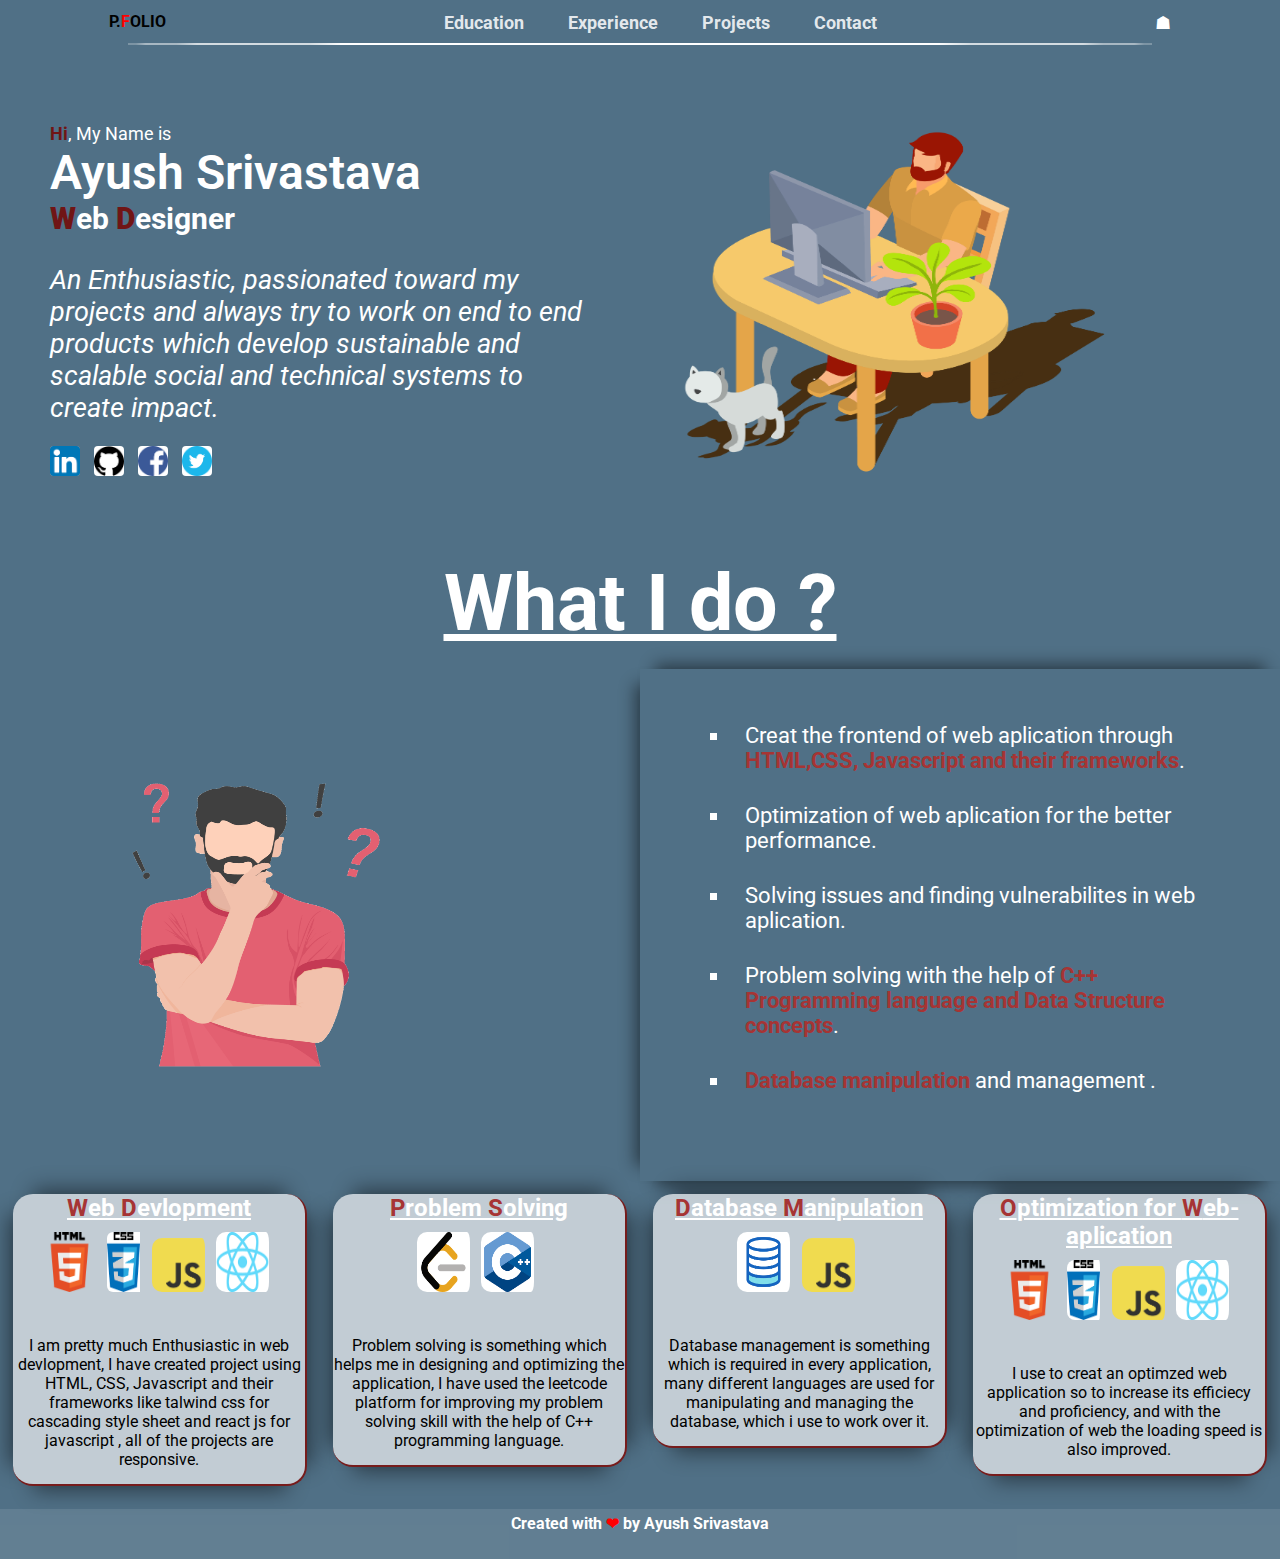
<file: index.html>
<!DOCTYPE html>
<html lang="en">
<head>
    <meta charset="UTF-8">
    <meta http-equiv="X-UA-Compatible" content="IE=edge">
    <meta name="viewport" content="width=device-width, initial-scale=1.0">
    <link rel="stylesheet" href="cssfile/portfolioo.css">

    <link rel="preconnect" href="https://fonts.googleapis.com">
<link rel="preconnect" href="https://fonts.gstatic.com" crossorigin>
<link href="https://fonts.googleapis.com/css2?family=Roboto:wght@100;300&display=swap" rel="stylesheet">
    <title>Portfolio</title>
    <link rel="icon" href="images/as.jpg">
</head>
<body>
  <nav id="nav-id" class="navbar">
   <span id="white"> <b>P.</b><span id="red"><b>F</b></span><b>OLIO</b></span>
  
   <ul id="nav-ul">
    <li id="res" class="nav-list"><a  id="nav-anchor" href="education.html">Education</a></li>
    <li id="res" class="nav-list"><a id="nav-anchor" href="experience.html">Experience</a></li>
    <li id="res" class="nav-list"><a id="nav-anchor" href="project.html">Projects</a></li>
    <li id="res" class="nav-list"><a id="nav-anchor" href="contact.html">Contact</a></li>
    <li class="nav-list-menu"><button  class="menu" onclick="sideOpen()" style="background-color:#36454f; border:0px;">&#9776;</button></li>
  </ul>
    <span id="home-icon" ><a href="index.html" style="text-decoration: none;color:white;">&#x2617;</a></span>
   </nav>
   <div id="side-bar" style="display:none">
    <div class="side-bar-internal">
      <li><a href="index.html" style="text-decoration:none ; color:white;">Home</a></li><!--<i class="fa fa-bars"></i><i class="fa fa-home"></i> -->
      <hr class="nav-hr">
      <li><a href="education.html" style="text-decoration:none ; color:white;">Education</a></li>
      <hr class="nav-hr">
      <li><a href="experience.html" style="text-decoration:none ; color:white;">Experience</a></li>
      <hr class="nav-hr">
      <li><a href="project.html" style="text-decoration:none ; color:white;">Project</a></li>
      <hr class="nav-hr">
      <li><a href="contact.html" style="text-decoration:none ; color:white;">Contact</a></li>
  </div>
  </div>

  <hr class="hr-line">

  <div class="main-part row">
    <div class="col-6 content"> 
      <div id="intro"><span style="font-size:large"><span style="color:rgb(112, 21, 21); font-weight:bolder">Hi</span>, My Name is</span><br>
        <span id="name" style="">Ayush Srivastava</span> 
      </div>
       <span style="font-size:30px; font-weight:bold;"><span style="color:rgb(112, 21, 21); font-weight:bolder">W</span>eb <span style="color:rgb(112, 21, 21); font-weight:bolder">D</span>esigner</span>
       <div id="m"><p id="p"><i>An Enthusiastic, passionated toward my projects and always try to work on end to end products which develop sustainable and scalable social and technical systems to create impact.</i></p></div>
       <div class="main-li">
         <a class="footer" href="#"><img height="30px" width="30px" src="images/linkedin.png" alt="" style="border-radius:4px"></a>
         <a class="footer" href="#"><img height="30px" width="30px" src="images/github.png" alt="" style="border-radius:4px"></a>
         <a class="footer" href="#"><img height="30px" width="30px" src="images/facebook.png" alt="" style="border-radius:4px"></a>
         <a class="footer" href="#"><img height="30px" width="30px" src="images/twitter.png" alt="" style="border-radius:4px"></a>
      </div>
    </div>
    <div class="col-6 content-update">
      <img src="images/main-image.png" id="main-image" alt="">
    </div>
  </div>

  <div style="text-align: center; margin-bottom:20px; font-size:247%; color:white; text-decoration: underline;"><h1>What I do ?</h1></div>

  <div class="main-part row" id="main-part-update">
    <div class="col-6 content-update">
      <img src="images/man-thinking.png" id="main-image" alt="">
    </div>
    <div class="col-6 content box-shadow" style="padding-top:0px;padding-bottom: 35px;"> 
      <!-- what i do vala column need to complete-->
      <ul style="list-style-type: square;">
      <li class="main-conten-para"> Creat the frontend of web aplication through <span style="color:rgb(166, 52, 52); font-weight: bolder;">HTML,CSS, Javascript and their frameworks</span>.</li>
      <li class="main-conten-para"> Optimization of web aplication for the better performance.</li>
      <li class="main-conten-para"> Solving issues and finding vulnerabilites in web aplication.</li>
      <li class="main-conten-para"> Problem solving with the help of<span style="color:rgb(166, 52, 52);font-weight: bolder;"> C++ Programming language and Data Structure concepts</span>.</li>
      <li class="main-conten-para"> <span style="color:rgb(166, 52, 52);font-weight: bolder;">Database manipulation </span>and management .</li>
    </ul>
    </div>
    </div>
  </div>

   <script src="portfoliooo.js"></script>
 </div>
<div class="row card-holder">
 <div class="col-3 card">

  <div class="card-content">
    <h2 class="card-heading"><span style="color:rgb(166, 52, 52)">W</span>eb <span style="color:rgb(166, 52, 52)">D</span>evlopment</h2>
    <img class="card-image" src="images/html.png" height="60px" width="60px" alt="">
    <img class="card-image" src="images/css.png" height="60px" width="40px" style="border-radius:6px"  alt="">
    <img class="card-image" src="images/javascript.png" height="54px" width="60px" style="border-radius:10px;margin-left:1px;" alt="">
    <img class="card-image" src="images/react.png" height="60px" width="60px" alt="" style="border-radius:10px;">
    <p class="card-para">I am pretty much Enthusiastic in web devlopment, I have created project using HTML, CSS, Javascript and their frameworks like talwind css for cascading style sheet and react js for javascript , all of the projects are responsive.</p>
 </div>
</div>

 <div class="col-3 card">
  <div class="card-content">
    <h2 class="card-heading"><span style="color:rgb(166, 52, 52)">P</span>roblem <span style="color:rgb(166, 52, 52)">S</span>olving</h2>
    <img class="card-image" src="images/leetcode.png" height="60px" width="60px" style="border-radius:10px;" alt="">
    <img class="card-image" src="images/cpp.png" height="60px" width="60px" style="border-radius:10px"  alt="">
    <p class="card-para">Problem solving is something which helps me in designing and optimizing the application, I have used the leetcode platform for improving my problem solving skill with the help of C++ programming language. </p>
 </div>
 </div>
 <div class="col-3 card">
  <div class="card-content">
    <h2 class="card-heading"><span style="color:rgb(166, 52, 52)">D</span>atabase <span style="color:rgb(166, 52, 52)">M</span>anipulation</h2>
    <img class="card-image" src="images/database.png" height="60px" width="60px" alt="" style="border-radius:10px;">
    <img class="card-image" src="images/javascript.png" height="54px" width="60px" style="border-radius:10px;margin-left:1px;" alt="">
    <p class="card-para">Database management is something which is required in every application, many different languages are used for manipulating and managing the database, which i use to work over it.</p>
 </div>
 </div>
 <div class="col-3 card">
  <div class="card-content">
    <h2 class="card-heading"><span style="color:rgb(166, 52, 52)">O</span>ptimization for <span style="color:rgb(166, 52, 52)">W</span>eb-aplication</h2>
    <img class="card-image" src="images/html.png" height="60px" width="60px" alt="">
    <img class="card-image" src="images/css.png" height="60px" width="40px" style="border-radius:8px"  alt="">
    <img class="card-image" src="images/javascript.png" height="54px" width="60px" style="border-radius:10px;margin-left:1px;" alt="">
    <img class="card-image" src="images/react.png" height="60px" width="60px" alt="" style="border-radius:10px;">
    <p class="card-para">I use to creat an optimzed web application so to increase its efficiecy and proficiency, and with the optimization of web the loading speed is also improved.</p>
 </div>
 </div>
</div>
<div style="height:50px; text-align:center;padding-top: 5px;color:white; background-color: rgba(255, 255, 255, 0.101);"> <b>Created with <p style="color:red; display:inline">&#10084</p> by Ayush Srivastava</b></div>
</body>
</html>
</file>
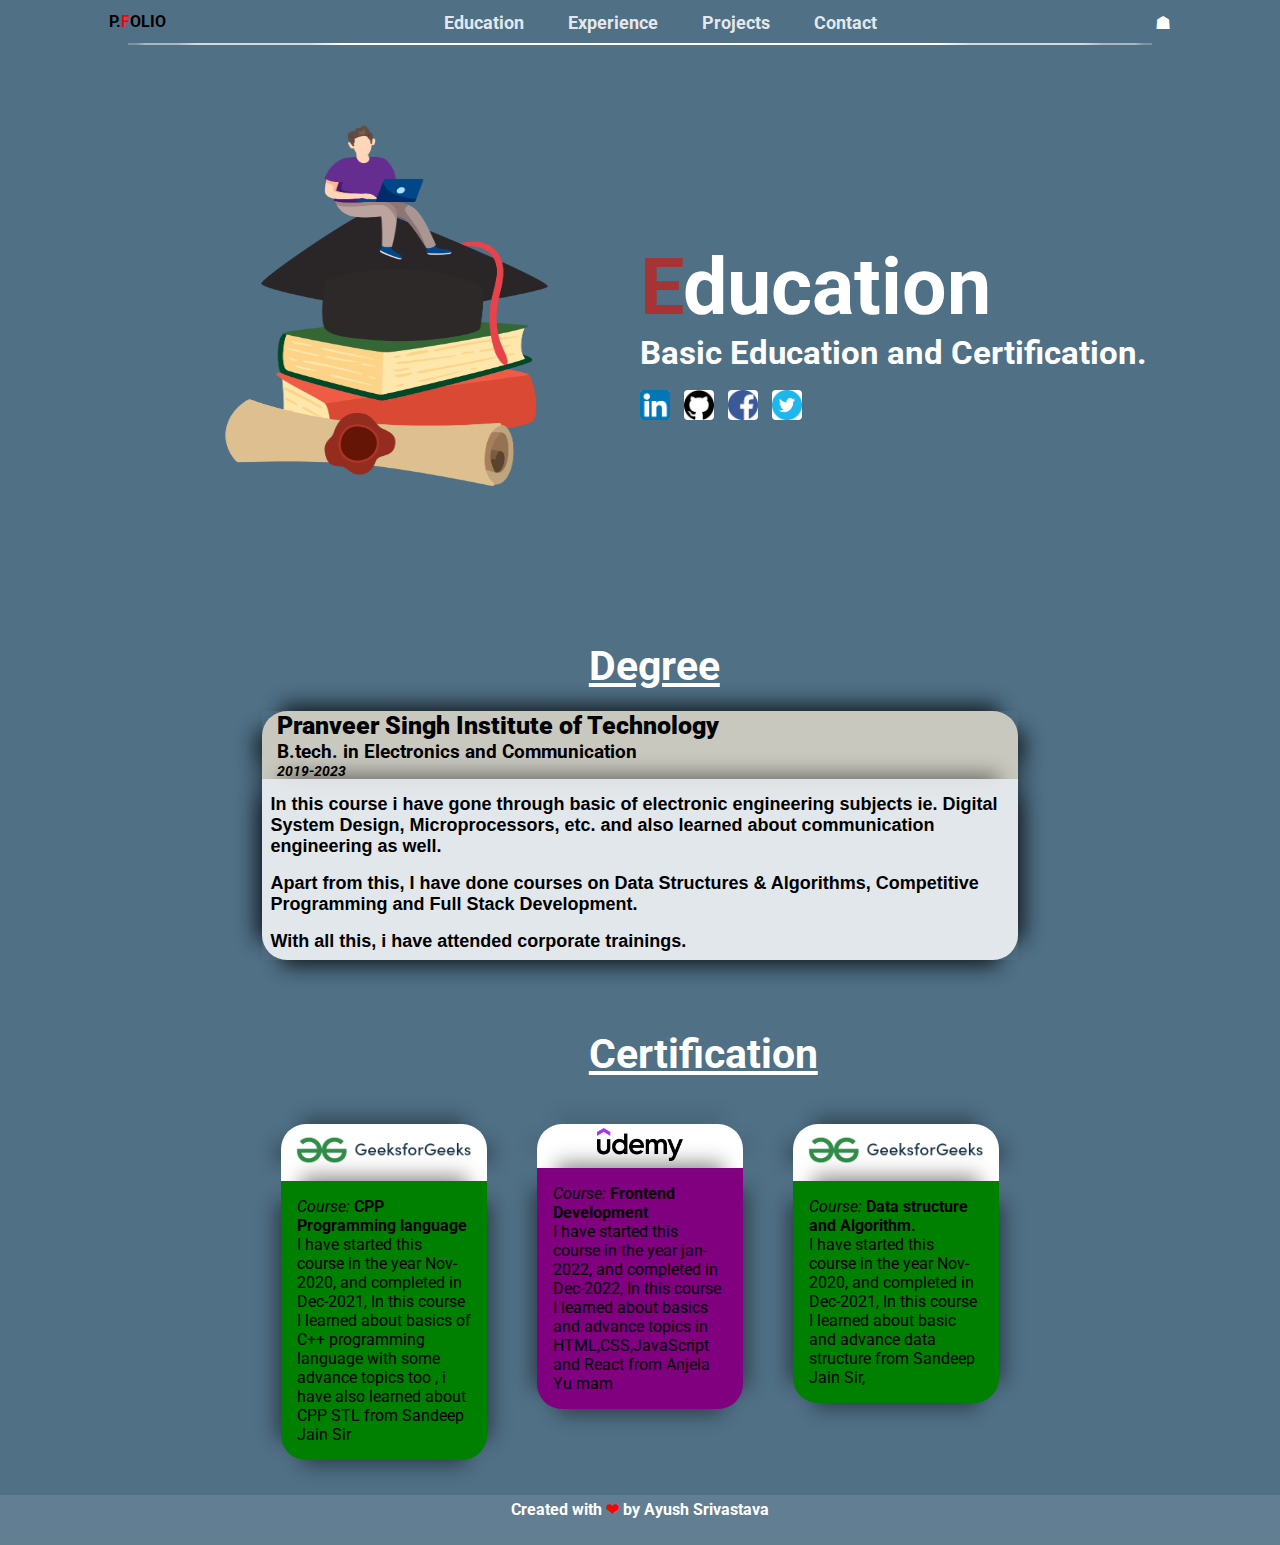
<file: education.html>
<!DOCTYPE html>
<html lang="en">
<head>
    <meta charset="UTF-8">
    <meta http-equiv="X-UA-Compatible" content="IE=edge">
    <meta name="viewport" content="width=device-width, initial-scale=1.0">
    <link rel="stylesheet" href="cssfile/portfolioo.css">
    <link rel="stylesheet" href="cssfile/educationn.css">
    <link rel="preconnect" href="https://fonts.googleapis.com">
    <link rel="preconnect" href="https://fonts.gstatic.com" crossorigin>
    <link href="https://fonts.googleapis.com/css2?family=Roboto:wght@100;300&display=swap" rel="stylesheet">
    <title>Education</title>
    <link rel="icon" href="images/as.jpg">
</head>
<body id="education-body">
    <nav id="nav-id" class="navbar">
        <span id="white"> <b>P.</b><span id="red"><b>F</b></span><b>OLIO</b></span>
       
        <ul id="nav-ul">
            <li id="res" class="nav-list"><a  id="nav-anchor" href="education.html">Education</a></li>
            <li id="res" class="nav-list"><a id="nav-anchor" href="experience.html">Experience</a></li>
            <li id="res" class="nav-list"><a id="nav-anchor" href="project.html">Projects</a></li>
            <li id="res" class="nav-list"><a id="nav-anchor" href="contact.html">Contact</a></li>
            <li class="nav-list-menu"><button  class="menu" onclick="sideOpen()" style="background-color:#36454f; border:0px;">&#9776;</button></li>
          </ul>
         <span id="home-icon" ><a href="index.html" style="text-decoration: none;color:white;">&#x2617;</a></span>
        </nav>
        <div id="side-bar" style="display:none">
         <div class="side-bar-internal">
            <li><a href="index.html" style="text-decoration:none ; color:white;">Home</a></li><!--<i class="fa fa-bars"></i><i class="fa fa-home"></i> -->
            <hr class="nav-hr">
            <li><a href="education.html" style="text-decoration:none ; color:white;">Education</a></li>
            <hr class="nav-hr">
            <li><a href="experience.html" style="text-decoration:none ; color:white;">Experience</a></li>
            <hr class="nav-hr">
            <li><a href="project.html" style="text-decoration:none ; color:white;">Project</a></li>
            <hr class="nav-hr">
            <li><a href="contact.html" style="text-decoration:none ; color:white;">Contact</a></li>
       </div>
       </div>
       <hr class="hr-line">
       <div class="row education-top">
        <div class="col-6 education-image">
            <img src="images/education-img.png" id="main-image" alt="">
        </div>
        <div class="col-6 education-top-content">
     <div class="education-inner">
        <h1 style="font-size:477%;color:white;font-weight:100px;"><span style="color:rgb(166, 52, 52)">E</span>ducation</h1>
        <h4 style="font-size:200%; color:white;">Basic Education and Certification.</h4>
        <div class="main-li education-li">
            <a class="footer" href="#"><img height="30px" width="30px" src="images/linkedin.png" alt="" style="border-radius:4px"></a>
            <a class="footer" href="#"><img height="30px" width="30px" src="images/github.png" alt="" style="border-radius:4px"></a>
            <a class="footer" href="#"><img height="30px" width="30px" src="images/facebook.png" alt="" style="border-radius:4px"></a>
            <a class="footer" href="#"><img height="30px" width="30px" src="images/twitter.png" alt="" style="border-radius:4px"></a>
         </div>
     </div>
        </div>
       </div>
       <h2 class="education-heading" style="margin-top:31px;">Degree</h2>
        <div class="col-6 degree-box" style="width: 59%;">
                <div class="col-12 degree-box-1">
                    <h2 style="margin-left:15px; font-weight: 1000;">Pranveer Singh Institute of Technology</h2>
                    <h3 style="margin-left:15px;">B.tech. in Electronics and Communication</h3>
                    <h5 style="margin-left:15px;"><i>2019-2023</i></h5>
                </div>
                <div class="col-12 degree-box-2">
                    <p style="padding-top:15px">In this course i have gone through basic of electronic engineering subjects ie. Digital System Design, Microprocessors, etc. and also learned about communication engineering as well.</p>
                    <p>Apart from this, I have done courses on Data Structures & Algorithms, Competitive Programming and Full Stack Development. </p>
                    <p>With all this, i have attended corporate trainings.</p>
                </div>
       </div>
       <h2 class="education-heading">Certification</h2>
      <div class="row certificate">
            <div class="col-4 certi">
                <div class="col-12 inner-certi-1">
                    <img src="images/gfg.png" alt="" style="height: 91%; width: 90%;" onclick="open()">
                </div>
                <div class="col-12 inner-certi-2">
                    <p><i>Course:</i> <b> CPP Programming language </b> <br>
                        I have started this course in the year Nov-2020, and completed in Dec-2021, In this course I learned about basics of C++ programming language with some advance topics too , i have also learned about CPP STL from Sandeep Jain Sir</p>
                </div>
            </div>

            <div class="col-4 certi">
                <div class="col-12 inner-certi-1">
                    <img src="images/udemy.png" alt="" style="height: 91%; width: 43%;" onclick="open()">
                </div>
                <div class="col-12 inner-certi-2" style="background-color: purple;">
                    <p><i>Course:</i> <b> Frontend Development</b> <br>
                        I have started this course in the year jan-2022, and completed in Dec-2022, In this course I learned about basics and advance topics in HTML,CSS,JavaScript and React from Anjela Yu mam</p>
                </div>
            </div>

            <div class="col-4 certi">
                <div class="col-12 inner-certi-1">
                    <img src="images/gfg.png" alt="" style="height: 91%; width: 90%;" onclick="open()">
                </div>
                <div class="col-12 inner-certi-2">
                    <p><i>Course:</i> <b> Data structure and Algorithm.</b> <br>
                        I have started this course in the year Nov-2020, and completed in Dec-2021, In this course I learned about basic and advance data structure from Sandeep Jain Sir,</p>
                </div>
            </div>
      </div>
      <script src="portfoliooo.js"></script>
      <div style="height:50px; text-align:center;padding-top: 5px;color:white; background-color: rgba(255, 255, 255, 0.101);"> <b>Created with <p style="color:red; display:inline">&#10084</p> by Ayush Srivastava</b></div>

</body>
</html>
</file>
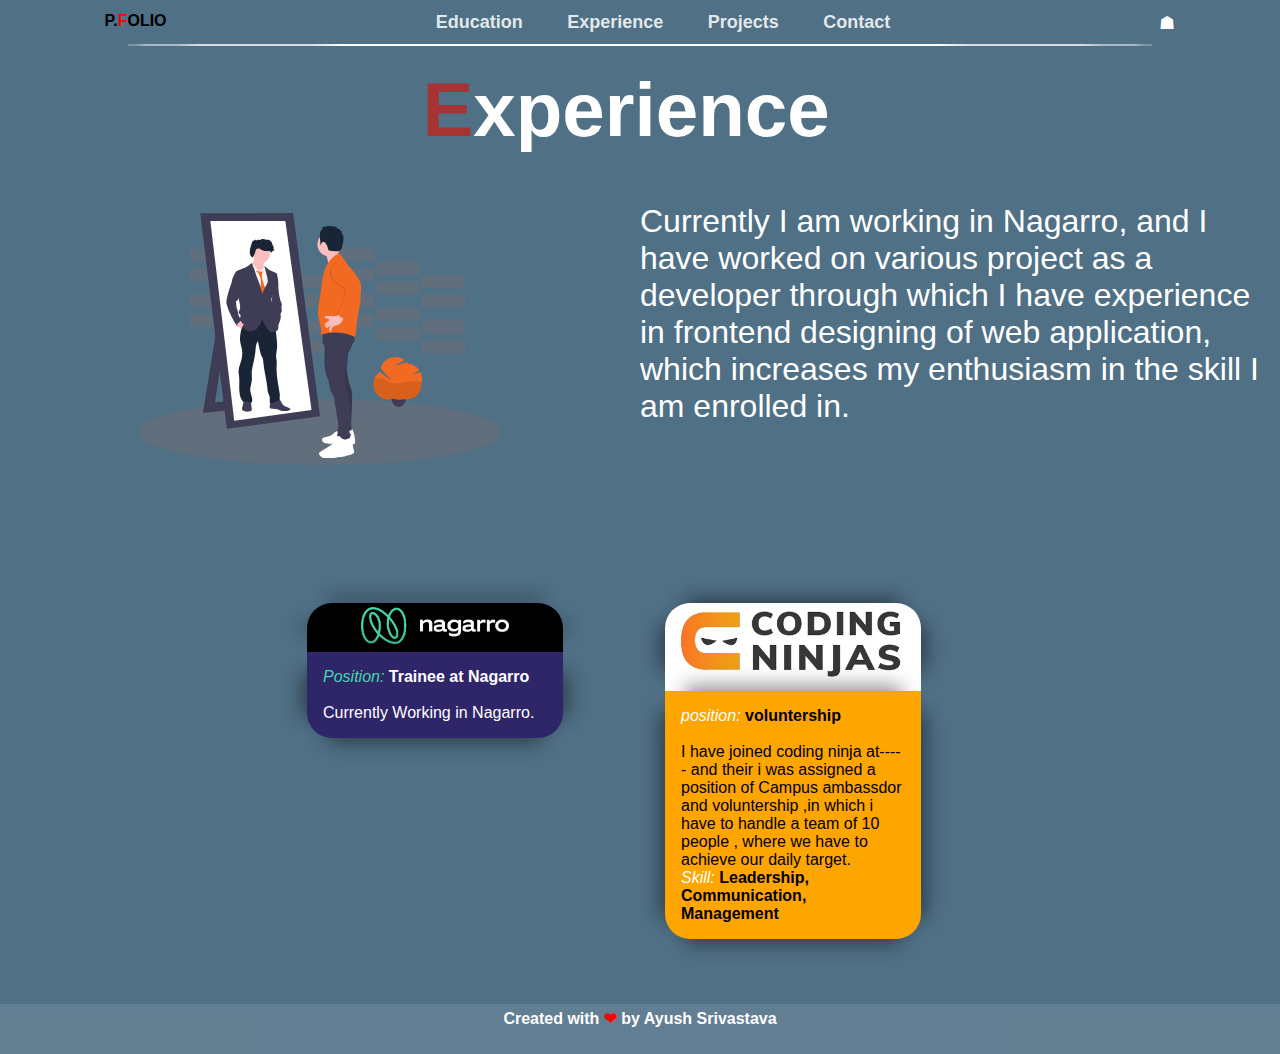
<file: experience.html>
<!DOCTYPE html>
<html lang="en">
<head>
    <meta charset="UTF-8">
    <meta http-equiv="X-UA-Compatible" content="IE=edge">
    <meta name="viewport" content="width=device-width, initial-scale=1.0">
    <link rel="stylesheet" href="cssfile/portfolioo.css">
    <link rel="stylesheet" href="cssfile/experiencee.css">
    <link rel="stylesheet" href="cssfile/educationn.css">
    <title>Experience</title>
    <link rel="icon" href="images/as.jpg">
</head>
<body>
    <nav id="nav-id" class="navbar">
        <span id="white"> <b>P.</b><span id="red"><b>F</b></span><b>OLIO</b></span>
       
        <ul id="nav-ul">
            <li id="res" class="nav-list"><a  id="nav-anchor" href="education.html">Education</a></li>
            <li id="res" class="nav-list"><a id="nav-anchor" href="experience.html">Experience</a></li>
            <li id="res" class="nav-list"><a id="nav-anchor" href="project.html">Projects</a></li>
            <li id="res" class="nav-list"><a id="nav-anchor" href="contact.html">Contact</a></li>
            <li class="nav-list-menu"><button  class="menu" onclick="sideOpen()" style="background-color:#36454f; border:0px;">&#9776;</button></li>
          </ul>
         <span id="home-icon" ><a href="index.html" style="text-decoration: none;color:white;">&#x2617;</a></span>
        </nav>
        <div id="side-bar" style="display:none">
         <div class="side-bar-internal">
            <li><a href="index.html" style="text-decoration:none ; color:white;">Home</a></li><!--<i class="fa fa-bars"></i><i class="fa fa-home"></i> -->
            <hr class="nav-hr">
            <li><a href="education.html" style="text-decoration:none ; color:white;">Education</a></li>
            <hr class="nav-hr">
            <li><a href="experience.html" style="text-decoration:none ; color:white;">Experience</a></li>
            <hr class="nav-hr">
            <li><a href="project.html" style="text-decoration:none ; color:white;">Project</a></li>
            <hr class="nav-hr">
            <li><a href="contact.html" style="text-decoration:none ; color:white;">Contact</a></li>
       </div>
       </div>
       <hr class="hr-line">

       <h1 style="font-size:477%;color:white;font-weight:100px; margin:20px auto;width: 34%;"><span style="color:rgb(166, 52, 52)">E</span>xperience</h1>
       <div class="row experience-top">
        <div class="col-6 experience-image">
            <img src="images/experience.svg" id="main-image" style="width: 70%;" alt="">
        </div>
            <div class="col-6 experience-content">
                <p id="exp-para">Currently I am  working in Nagarro, and I have worked on various project as a developer through which I have experience in frontend designing of web application, which increases my enthusiasm in the skill I am enrolled in. </p>
            </div>
    </div>

    <div class="row certificate">
        <div class="col-4 certi">
            <div class="col-12 inner-certi-1" style="background-color:black;">
                <img src="images/nagarro.png" alt="" style="height: 91%; width: 60%;" onclick="open()">
            </div>
            <div class="col-12 inner-certi-2" style="background-color: rgb(46, 38, 105)">
                <p style="color:white;"><i style="color:#47d7ac">Position:</i> <b> Trainee at Nagarro </b> <br> <br>
                    Currently Working in Nagarro.
                    </p>
            </div>
        </div>

        <div class="col-4 certi" style="display:none;">
            <div class="col-12 inner-certi-1" style="background-color:black;">
                <img src="images/nagarro.png" alt="" style="height: 91%; width: 60%;" onclick="open()">
            </div>
            <div class="col-12 inner-certi-2" style="background-color: rgb(46, 38, 105);">
                <p style="color:white"><i style="color:#47d7ac">Position:</i> <b>Associate Engineer at Nagarro</b> <br> <br>
                    I have started this course in the year jan-2022, and completed in Dec-2022, In this course I learned about basics and advance topics in HTML,CSS,JavaScript and React from Anjela Yu mam</p>
            </div>
        </div>

        <div class="col-4 certi">
            <div class="col-12 inner-certi-1">
                <img src="images/codingninja.png" alt="" style="height: 91%; width: 90%;" onclick="open()">
            </div>
            <div class="col-12 inner-certi-2" style="background-color: orange;">
                    <p ><i style="color:White">position:</i> <b> voluntership</b> <br> <br>
                    I have joined coding ninja at----- and their i was assigned a position of Campus ambassdor and voluntership ,in which i have to handle a team of 10 people , where we have to achieve our daily target.
                    <br>
                    <i style="color:White">Skill:</i> <b> Leadership, Communication, Management</b>
                </p>
            </div>
        </div>
  </div>

<div style="height:50px; text-align:center;padding-top: 5px;color:white; background-color: rgba(255, 255, 255, 0.101); margin-top:40px"> <b>Created with <p style="color:red; display:inline">&#10084</p> by Ayush Srivastava</b></div>
<script src="portfoliooo.js"></script>
        </body>
</html>
</file>
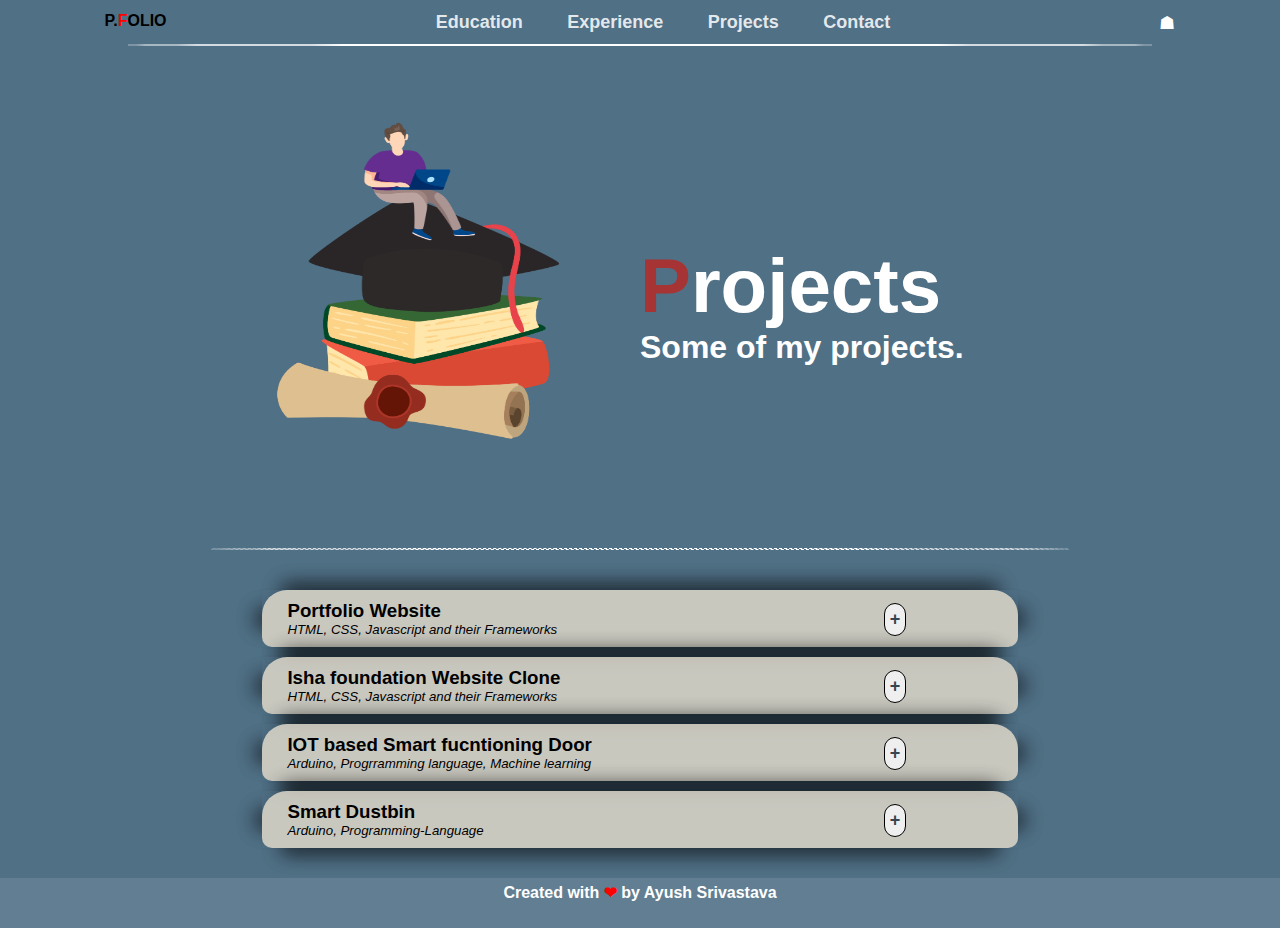
<file: project.html>
<!DOCTYPE html>
<html lang="en">
<head>
    <meta charset="UTF-8">
    <meta http-equiv="X-UA-Compatible" content="IE=edge">
    <meta name="viewport" content="width=device-width, initial-scale=1.0">
    <link rel="stylesheet" href="cssfile/portfolioo.css">
    <link rel="stylesheet" href="cssfile/educationn.css">
    <link rel="stylesheet" href="cssfile/project.css">
    <title>Project</title>
    <link rel="icon" href="images/as.jpg">
</head>
<body>
    <nav id="nav-id" class="navbar">
        <span id="white"> <b>P.</b><span id="red"><b>F</b></span><b>OLIO</b></span>
       
         <ul id="nav-ul">
           <li id="res" class="nav-list"><a  id="nav-anchor" href="education.html">Education</a></li>
           <li id="res" class="nav-list"><a id="nav-anchor" href="experience.html">Experience</a></li>
           <li id="res" class="nav-list"><a id="nav-anchor" href="project.html">Projects</a></li>
           <li id="res" class="nav-list"><a id="nav-anchor" href="contact.html">Contact</a></li>
           <li class="nav-list-menu"><button  class="menu" onclick="sideOpen()" style="background-color:#36454f; border:0px;">&#9776;</button></li>
         </ul>
         <span id="home-icon" ><a href="index.html" style="text-decoration: none; color:white;">&#x2617;</a></span>
    </nav>
        <div id="side-bar" style="display:none">
         <div class="side-bar-internal">
         <li><a href="index.html" style="text-decoration:none ; color:white;">Home</a></li><!--<i class="fa fa-bars"></i><i class="fa fa-home"></i> -->
         <hr class="nav-hr">
         <li><a href="education.html" style="text-decoration:none ; color:white;">Education</a></li>
         <hr class="nav-hr">
         <li><a href="experience.html" style="text-decoration:none ; color:white;">Experience</a></li>
         <hr class="nav-hr">
         <li><a href="project.html" style="text-decoration:none ; color:white;">Project</a></li>
         <hr class="nav-hr">
         <li><a href="contact.html" style="text-decoration:none ; color:white;">Contact</a></li>
       </div>
    </div>

    <hr class="hr-line">

    <div class="row education-top">
        <div class="col-6 education-image">
            <img src="images/education-img.png" id="main-image" style="width: 70%;" alt="">
        </div>
        <div class="col-6 education-top-content">
     <div class="education-inner">
        <h1 style="font-size:477%;color:white;font-weight:100px;"><span style="color:rgb(166, 52, 52)">P</span>rojects</h1>
        <h4 style="font-size:200%; color:white;">Some of my projects.</h4>
     </div>
        </div>
     </div>
       <hr class="hr-line" style="margin: 0px auto 40px auto; width: 67%; border-style: dashed;">

       <div class="col-6 degree-box project-box" style="width: 59%;">
        <div class="col-12 degree-box-1 project-box-1">
            <div class="col-8"><h3 style="margin-left:15px;">Portfolio Website</h3>
                <h5 style="margin-left:15px; font-weight: lighter;"><i>HTML, CSS, Javascript and their Frameworks</i></h5>
            </div>
            <div class="col-4">
                <button class="project-box-btn"  onclick="btnOpen(1)" style="color:#36454f; font-size: large;"><b>+</b></button>
            </div>
       </div>
        <div class="col-12 degree-box-2 project-box-2" style="display:none; transition: 4s;" id="Khulja-sim-sim-1">
            <p style="padding-top:15px">This portfolio project of is the complete representation of my profile which include my education , certification , project and my experience. </p>
            <p>In this project I have used the core as well as the advance concept of HTML, CSS, Javascript and their framework like talwind css and react. </p>
            <p>This project not only brushup my core skills of web development but also increased the Enthusiasm to creat more web sites with uique ideas.</p>
        </div>

    </div>

    
    <div class="col-6 degree-box project-box" style="width: 59%;">
        <div class="col-12 degree-box-1 project-box-1">
            <div class="col-8"><h3 style="margin-left:15px;">Isha foundation Website Clone</h3>
                <h5 style="margin-left:15px; font-weight: lighter;"><i>HTML, CSS, Javascript and their Frameworks</i></h5>
            </div>
            <div class="col-4">
                <button class="project-box-btn"  onclick="btnOpen(2)" style="color:#36454f; font-size: large;"><b>+</b></button>
            </div>
       </div>
        <div class="col-12 degree-box-2 project-box-2" style="display:none; transition: 4s;" id="Khulja-sim-sim-2">
            <p style="padding-top:15px">This is a clone of Isha foundation website. </p>
            <p>In this project I have used the core as well as the advance concept of HTML, CSS, Javascript with the flexbox concept of css. </p>
            <p>This project not only brushup my core skills of web development but also increased the Enthusiasm to creat more web sites with unique ideas.</p>
        </div>

    </div>

    
    <div class="col-6 degree-box project-box" style="width: 59%;">
        <div class="col-12 degree-box-1 project-box-1">
            <div class="col-8"><h3 style="margin-left:15px;">IOT based Smart fucntioning Door</h3>
                <h5 style="margin-left:15px; font-weight: lighter;"><i>Arduino, Progrramming language, Machine learning</i></h5>
            </div>
            <div class="col-4">
                <button class="project-box-btn"  onclick="btnOpen(3)" style="color:#36454f; font-size: large;"><b>+</b></button>
            </div>
       </div>
        <div class="col-12 degree-box-2 project-box-2" style="display:none; transition: 4s;" id="Khulja-sim-sim-3">
            <p style="padding-top:15px">This project is a practical soluttion through which we can prevent the entery of the preson who is ill and having fever as well as not weariing mask, so to prevent the spreadig of infection in the complete organization. </p>
            <p>In this project I have used the core as well as the advance concept of Arduino(which is used for hardware implementation) and concept of machine learning for detecting mask.</p>
            <p>This project not only brushup my core skills of core arduino and machine learning but also increased the Enthusiasm to creat more projects with unique ideas.</p>
        </div>

    </div>

      
    <div class="col-6 degree-box project-box" style="width: 59%; margin-bottom:30px;">
        <div class="col-12 degree-box-1 project-box-1">
            <div class="col-8"><h3 style="margin-left:15px;">Smart Dustbin</h3>
                <h5 style="margin-left:15px; font-weight: lighter;"><i>Arduino, Programming-Language</i></h5>
            </div>
            <div class="col-4">
                <button class="project-box-btn"  onclick="btnOpen(4)" style="color:#36454f; font-size: large;"><b>+</b></button>
            </div>
       </div>
        <div class="col-12 degree-box-2 project-box-2" style="display:none; transition: 4s;" id="Khulja-sim-sim-4">
            <p style="padding-top:15px">This project is a practical soluttion through which we can preventing the person to touch the dustbin for throwing garbage. </p>
            <p>In this project I have used the core as well as the advance concept of Arduino(which is used for hardware implementation) and concept of Arduino coding </p>
            <p>This project not only brushup my core skills of core arduino  but also increased the Enthusiasm to creat more projects with unique ideas.</p>
        </div>

    </div>
    <div style="height:50px; text-align:center;padding-top: 5px;color:white; background-color: rgba(255, 255, 255, 0.101);"> <b>Created with <p style="color:red; display:inline">&#10084</p> by Ayush Srivastava</b></div>

<script src="portfoliooo.js"></script>

</body>
</html>
</file>
<file: cssfile/portfolioo.css>
/* ############################################## Row and Column ############################################################# */
.row{
    display:flex;
    width:100%;
}
.row::after{
    display:block;
    clear:both;
    content:"";
}
.col-1{width:8.33%;}
.col-2{width:16.66%;}
.col-3{width:25%;}
.col-4{width:33.33%;}
.col-5{width:41.66%;}
.col-6{width:50%;}
.col-7{width:58.33%;}
.col-8{width:66.66%;}
.col-9{width:75%;}
.col-10{width:83.33%;}
.col-11{width:91.66%;}
.col-12{width:100%;} 

/* ###################507086##############6092b3##### Nav-Bar ####################################################################### */
*{
    margin:0;
    box-sizing:border-box;
    font-family: 'Roboto', sans-serif;
}
body{
    background-color: #507086;
    transition:2s;
}
.navbar{
  display:flex;
  justify-content:space-around ;
  /*border:2px solid red;*/
  margin-top:12px;
  
}
.nav-list{
  list-style-type: none;
  display:inline;
  padding:15px 20px;
  margin-bottom: 3px;
} 

#nav-anchor{
  text-decoration: none;
  color:rgba(255, 255, 255, 0.853);
  font-weight:bolder;
  font-size:large;
}
#nav-anchor:hover{
  color:red;
  transition:0.3s;
}
 black{
  color:white;
  font-size:large;
}
#white span{
  color:red;
}
#home-icon{
  color:white;
  font-size:large;
}
#home-icon:hover{
  color:red;
  transition:0.3s;
}
.nav-list-menu{
  list-style-type: none;
  display:inline;
  padding:10px 20px;
} 
.menu{
  text-decoration: none;
  color:white;
  font-weight:bold;
  font-size:large;
  display:none;
}
#side-bar{
  background-color: #507086;
}
#side-bar li{
color: white;
font-size: 17px;
font-weight:60px;
list-style-type: none;
text-align: center;
}
.side-bar-internal{
  margin:0px 60px;
  border-radius:30px;
  background-color: rgba(233, 139, 139, 0.079);
}
.nav-hr{
  border:1px solid white;

}
.hr-line{
  border: 1px solid white;
margin: 10px auto 0px auto;
width: 80%;
border-radius: 40%;
}

/* #################################### Media-Query ####################################################################### */

@media screen and (max-width:717px){
  #home-icon,.nav-list{
    display:none;
  }
  .menu{
    display:inline;
  }
  .col-6{
    display:block;
    width:100%;
  }
  #main-image {
    width: 50%;
    height: 32%;
  }
}

/* #################################### main-page ####################################################################### */

.content{
  color:white;
  padding:50px;

display:flex;
flex-direction:column;
justify-content:center;
}
#name{
  font-size:300%;
  font-weight:600;
  z-index:1111;
}

#main-image{
  width:80%;
  height:80%;
}
.content-update{
  color:white;
display:flex;
flex-direction:column;
justify-content:center;
}
.box-shadow
{
  box-shadow: 0px -20px 15px -15px rgba(0,0,0,0.45),
20px 0px 15px -15px rgba(0,0,0,0.45),
0px 20px 15px -15px rgba(0,0,0,0.45),
-20px 0px 15px -15px rgba(0,0,0,0.45);
}
#m{
  position:relative;
  top:7%;
}
#p{
  font-size:170%;
  font-weight:7px;
}
.main-li{
  text-align: left;
 margin-top:50px;
}
.main-li a{
  color:white;
  text-decoration: none;
  padding-right:10px;
}

.main-conten-para{
  font-size: 135%;
  padding:15px;

}
@media screen and (max-width:1002px){
  #home-icon,.nav-list{
    display:none;
  }
  .menu{
    display:inline;
  }
  .main-part,.card-holder{
    flex-direction: column;
  }
  .content{
   width:100%;
    align-items: center;
    padding:50px 10px;
  }
  .content-update{
    width:100%;
    align-items: center;
  }
  .card{
    width:100%;
  }
  #p{
    font-size: 150%;
    font-weight: 7px;
    margin-top: 42px;
  }
  #main-image {
    width: 44%;
    height: 80%;
  }
  }

/* #################################### third-Column ####################################################################### */
.card{
  padding:3px;
}
.card:hover{
  transition:1s;
transform: scale(1.1);
}
.card-content{
background-color: rgba(255, 254, 254, 0.65);
margin:10px;
text-align: center;
border-radius:20px;
box-shadow: 0px -25px 20px -20px rgba(0,0,0,0.45),
25px 0px 20px -20px rgba(0,0,0,0.45),
0px 25px 20px -20px rgba(0,0,0,0.45),
-25px 0px 20px -20px rgba(0,0,0,0.45);
border-right:2px solid rgb(119, 28, 28);
border-bottom:2px solid rgb(119, 28, 28);
}
.card-holder{
  margin-bottom:10px;
}
.card-image{
  padding-right:7px;
  margin-bottom: 40px;
}
.card-para{
  padding-bottom:15px;
}
.card-heading{
  margin-bottom: 10px;
  color:white;
  font-weight:900px;
  text-decoration: underline;
}

/* ###########################################################################################################
#################################### project####################################################################### 
*/
</file>
<file: cssfile/educationn.css>
#education-body
    {
        margin:0;
        box-sizing:border-box;
        font-family: 'Roboto', sans-serif;
        font-size: 103%;
    }
.education-top{
    margin: 50px auto 0px auto;

}
.education-top-content{
    text-align: left;
    padding-top: 31px;
}
.education-image{
    text-align:right;
}
.education-li a{
        color:white;
        text-decoration: none;
        padding-right:10px;
}
.education-li{
    text-align: left;
    margin-top: 18px;
      }
.education-inner{
    padding-top: 18%;
    text-align: left;
}

/*##############################################################################*/
.education-degree{
    text-align: center;
}
.degree-box{
    margin:10px auto;
    box-shadow: 0px -25px 20px -20px rgba(0,0,0,0.45),
25px 0px 20px -20px rgba(0,0,0,0.45),
0px 25px 20px -20px rgba(0,0,0,0.45),
-25px 0px 20px -20px rgba(0,0,0,0.45);

}
.education-heading{
    margin:70px  auto 21px auto;
width: 8%;
color: white;
font-size: 250%;
font-weight: bolder;
text-decoration: underline;
}
.degree-box-1{
    background-color: rgba(250, 235, 215, 0.712);
    border-radius: 25px 25px 0 0;
    box-shadow: 0px -25px 20px -20px rgba(0,0,0,0.45),
    25px 0px 20px -20px rgba(0,0,0,0.45),
    0px 25px 20px -20px rgba(0,0,0,0.45),
    -25px 0px 20px -20px rgba(0,0,0,0.45);
}
.degree-box-2{
    background-color: rgba(254, 254, 254, 0.844);
    border-radius: 0 0 25px 25px;
    box-shadow: 0px -25px 20px -20px rgba(0,0,0,0.45),
    25px 0px 20px -20px rgba(0,0,0,0.45),
    0px 25px 20px -20px rgba(0,0,0,0.45),
    -25px 0px 20px -20px rgba(0,0,0,0.45);
}
.degree-box-2 p{
    padding:8px;
    font-size: large;
    font-weight:bold;
    font-family: 'Lucida Sans', 'Lucida Sans Regular', 'Lucida Grande', 'Lucida Sans Unicode', Geneva, Verdana, sans-serif;
}

/*##############################################################################*/

.certificate{
    width:60%;
    border-radius: 25px ;
    margin:10px auto;
    justify-content: space-around;
}
.inner-certi-1{
    background-color: white;
text-align: center;
padding:4px;
border-radius: 25px 25px 0 0;
box-shadow: 0px -25px 20px -20px rgba(0,0,0,0.45),
25px 0px 20px -20px rgba(0,0,0,0.45),
0px 25px 20px -20px rgba(0,0,0,0.45),
-25px 0px 20px -20px rgba(0,0,0,0.45);
}
.inner-certi-2{
    background-color: green;
    display:flex;
    border-radius: 0 0 25px 25px;
    box-shadow: 0px -25px 20px -20px rgba(0,0,0,0.45),
    25px 0px 20px -20px rgba(0,0,0,0.45),
    0px 25px 20px -20px rgba(0,0,0,0.45),
    -25px 0px 20px -20px rgba(0,0,0,0.45);
}
.certi{
   
    display:flex;
    flex-direction: column;
    margin:25px;
    transition: 1s;
}
.certi:hover{
    transform: scale(1.1);
}
.inner-certi-2 p{
    padding:16px;
   
}

@media screen and (max-width:1092px) {
  .education-top{
    flex-direction: column-reverse;
  }  
  .education-top-content{
    width:100%;
    text-align: center;
  }
  .education-inner{
    padding-top: 0%;
    text-align: center;
  }
  .education-image{
    width:100%;
    text-align: center;
  }
  .education-li{
    text-align: center;
  }
  #main-image {
    width: 50%;
    height: 73%;
  }
  .certificate{
    flex-direction: column;
  }
  .certi{
    width:100%;
  }
}
</file>
<file: cssfile/experiencee.css>
.experience-image{
    margin:40px auto;
    text-align: center;
}
#exp-para{
    font-size: xx-large;
    color:white;
    margin-top:30px;
}
.nagarro-img{
    height:10%;
    width:20%;
    margin:10px 40% 2px 40%;
}
</file>
<file: cssfile/project.css>
.project-box-1{
display: flex;
border-radius: 25px 25px 10px 10px;
}
.project-box-1 .col-8{
margin:10px;
}
.project-box-1 .col-4{
text-align: center;
}
.project-box-btn {
    margin-top: 13px;
    font-size: large;
    padding: 5px;
    border-radius: 25px;
    border: 1px solid black;
  }
</file>
